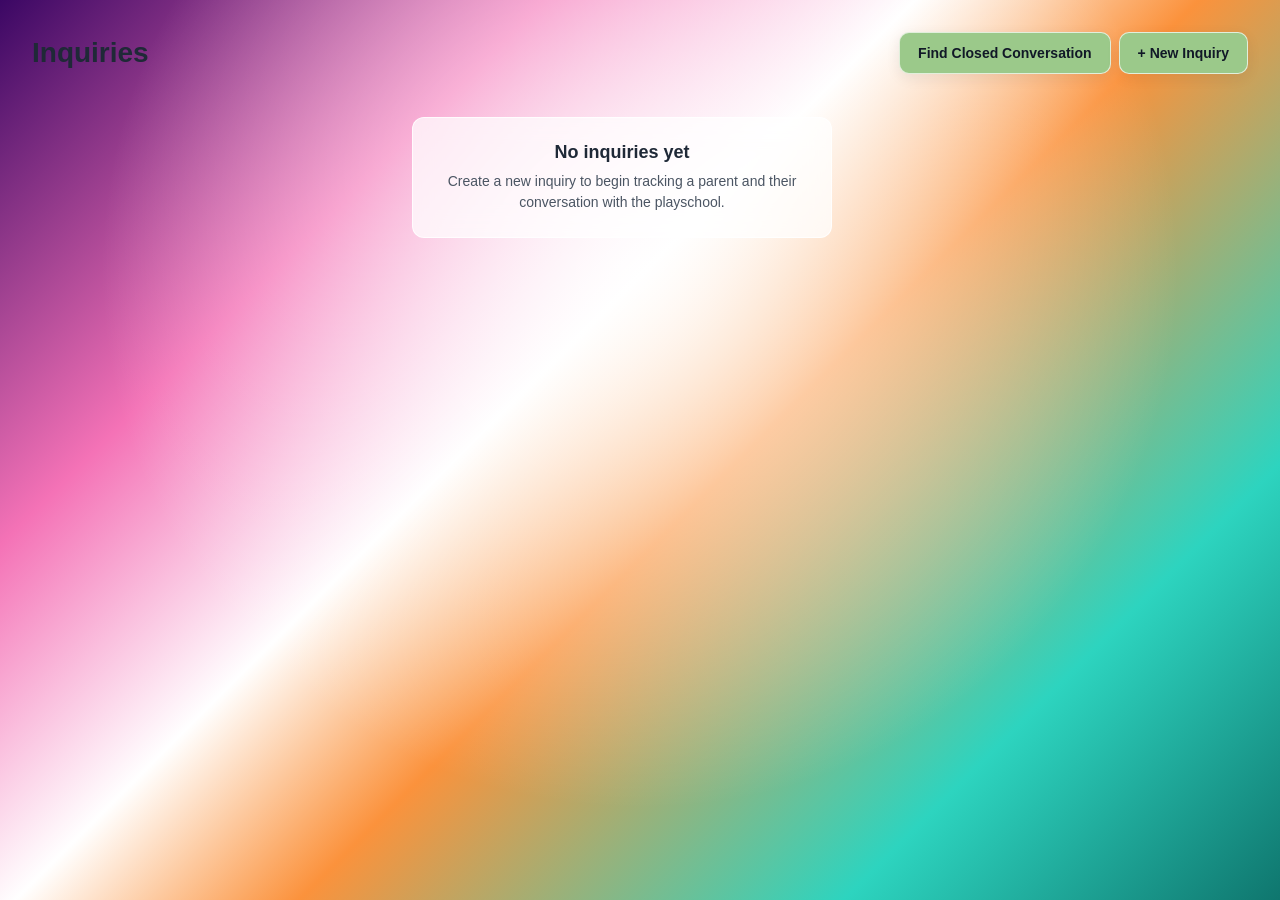
<file: inquiry.html>
<!DOCTYPE html>
<html lang="en">

<head>

    <meta charset="UTF-8">

    <meta
        name="viewport"
        content="width=device-width, initial-scale=1.0"
    >

    <title>Inquiries</title>


    <!-- Shared Application Background -->

    <link
        rel="stylesheet"
        href="background.css"
    >


    <!-- Inquiry Page Styles -->

    <link
        rel="stylesheet"
        href="inquiry.css"
    >


    <!-- Inquiry Cards -->

    <link
        rel="stylesheet"
        href="inquiry_cards.css"
    >


    <!-- Inquiry Gauge -->

    <link
        rel="stylesheet"
        href="inquiry_gauge.css"
    >


    <!-- New Inquiry Modal -->

    <link
        rel="stylesheet"
        href="inquiry_modal.css"
    >


    <!-- Inquiry Workspace -->

    <link
        rel="stylesheet"
        href="inquiry_workspace.css"
    >

</head>


<body>


    <!-- Shared Application Background -->

    <div
        class="app-background"
        aria-hidden="true"
    >

        <div class="gradient-overlay"></div>

    </div>


    <!-- Inquiry Application -->

    <main class="page">


        <!-- Page Header -->

        <header class="page-header">

            <h1 class="page-title">
                Inquiries
            </h1>


            <div class="page-header-actions">

                <button
                    id="lookupClosedButton"
                    class="lookup-closed-button"
                    type="button"
                >
                    Find Closed Conversation
                </button>


                <button
                    id="newInquiryButton"
                    class="new-inquiry-button"
                    type="button"
                >
                    + New Inquiry
                </button>

            </div>

        </header>


        <!-- Inquiry List -->

        <section
            id="inquiryPanel"
            class="inquiry-panel"
        >

            <div
                id="emptyState"
                class="empty-state"
            >

                <div class="empty-state-content">

                    <h2 class="empty-state-title">
                        Loading inquiries...
                    </h2>

                    <p class="empty-state-text">
                        Loading active inquiries.
                    </p>

                </div>

            </div>

        </section>

    </main>


    <!-- New Inquiry Modal -->

    <div
        id="inquiryModal"
        class="modal"
        aria-hidden="true"
    >

        <div
            class="modal-card"
            role="dialog"
            aria-modal="true"
            aria-labelledby="newInquiryTitle"
        >


            <!-- Modal Header -->

            <div class="modal-header">

                <div>

                    <h2 id="newInquiryTitle">
                        New Inquiry
                    </h2>

                    <p>
                        Enter the basic information for this inquiry.
                    </p>

                </div>


                <button
                    id="closeInquiryModal"
                    class="modal-close"
                    type="button"
                    aria-label="Close"
                >
                    ×
                </button>

            </div>


            <!-- Form -->

            <form
                id="inquiryForm"
                class="form"
            >

                <div class="form-group">

                    <label for="parentName">
                        Parent / Client Name
                    </label>

                    <input
                        type="text"
                        id="parentName"
                        name="parent_name"
                        placeholder="Enter parent or client name"
                        autocomplete="name"
                        required
                    >

                </div>


                <div class="form-group">

                    <label for="franchiseSelect">
                        Franchise / Branch
                    </label>

                    <select
                        id="franchiseSelect"
                        name="franchise_id"
                        required
                    >

                        <option value="">
                            Loading branches...
                        </option>

                    </select>

                </div>


                <div class="form-group">

                    <label for="source">
                        Source
                    </label>

                    <input
                        type="text"
                        id="source"
                        name="source"
                        value="Facebook"
                        readonly
                    >

                </div>

            </form>


            <!-- Modal Footer -->

            <div class="modal-footer">

                <button
                    id="cancelInquiryButton"
                    class="button-secondary"
                    type="button"
                >
                    Cancel
                </button>


                <button
                    id="createInquiryButton"
                    class="button-primary"
                    type="submit"
                    form="inquiryForm"
                >
                    Create Inquiry
                </button>

            </div>

        </div>

    </div>


    <!-- Inquiry Application -->

    <script
        type="module"
        src="inquiry.js"
    ></script>

</body>

</html>
</file>
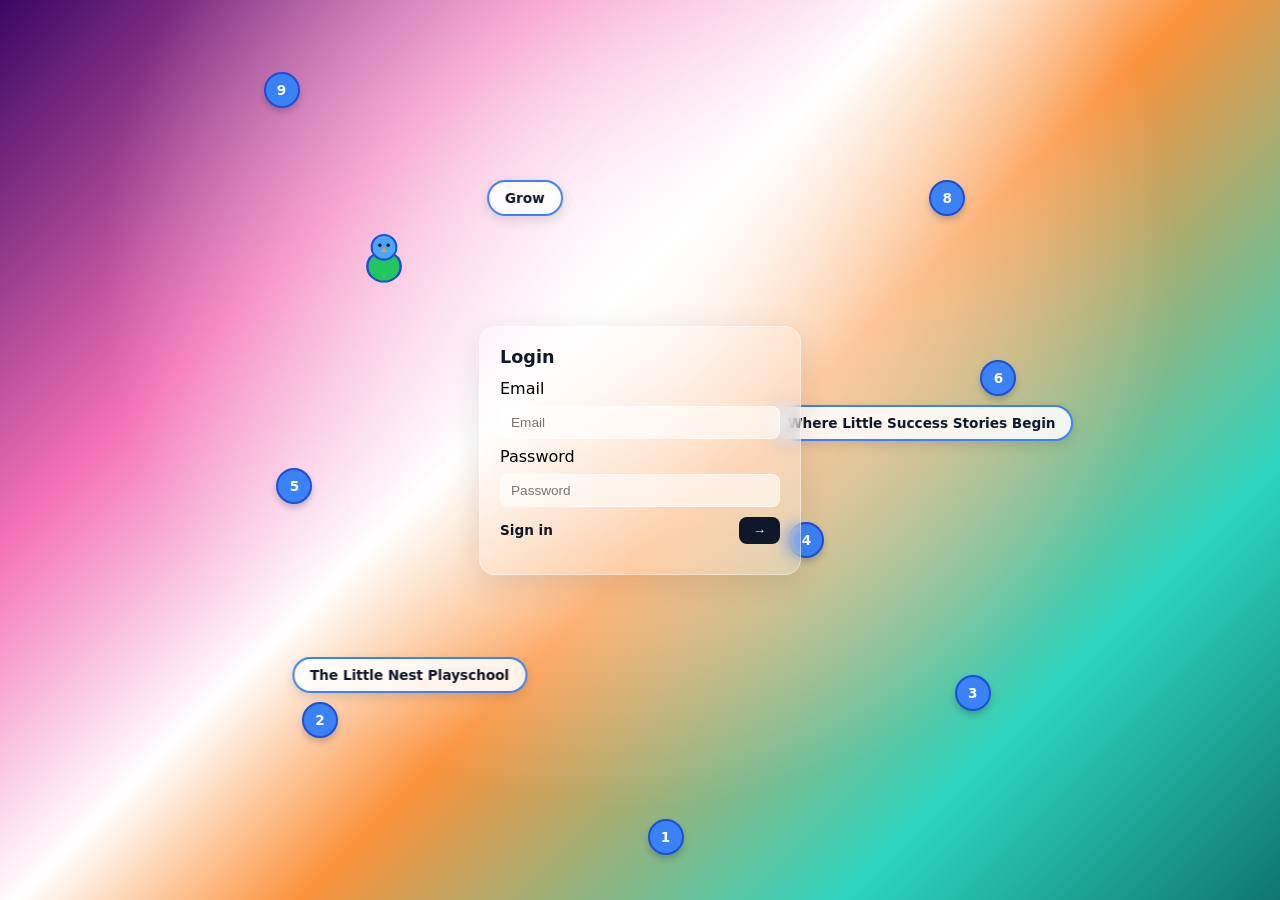
<file: login.html>
<!DOCTYPE html>
<html lang="en">
<head>

    <meta charset="UTF-8">

    <meta
        name="viewport"
        content="width=device-width, initial-scale=1.0"
    >

    <title>The Little Nest Playschool</title>

    <!-- Universal background first -->
    <link
        rel="stylesheet"
        href="background.css"
    >

    <!-- Page-specific login styles -->
    <link
        rel="stylesheet"
        href="login.css"
    >

    <!-- Shared character styles -->
    <link
        rel="stylesheet"
        href="characters.css"
    >

</head>


<body>


    <!-- Background Elements -->

    <div
        class="app-background"
        aria-hidden="true"
    >

        <div class="gradient-overlay"></div>

        <div class="login-stairs-bg"></div>

    </div>


    <!-- Text Nodes -->

    <div
        class="login-text-layer"
        aria-hidden="true"
    >

        <div
            id="text-slot-1"
            class="text-slot"
        >
            <div class="login-text-node">
                The Little Nest Playschool
            </div>
        </div>


        <div
            id="text-slot-2"
            class="text-slot"
        >
            <div class="login-text-node">
                Where Little Success Stories Begin
            </div>
        </div>


        <div
            id="text-slot-3"
            class="text-slot"
        >
            <div class="login-text-node">
                Grow
            </div>
        </div>

    </div>


    <!-- Character / Animation Nodes -->

    <div
        class="login-nodes-layer"
        aria-hidden="true"
    >

        <div
            id="slot-1"
            class="login-slot"
        >
            <div class="login-node">
                1
            </div>
        </div>


        <div
            id="slot-2"
            class="login-slot"
        >
            <div class="login-node">
                2
            </div>
        </div>


        <div
            id="slot-3"
            class="login-slot"
        >
            <div class="login-node">
                3
            </div>
        </div>


        <div
            id="slot-4"
            class="login-slot"
        >
            <div class="login-node">
                4
            </div>
        </div>


        <div
            id="slot-5"
            class="login-slot"
        >
            <div class="login-node">
                5
            </div>
        </div>


        <div
            id="slot-6"
            class="login-slot"
        >
            <div class="login-node">
                6
            </div>
        </div>


        <div
            id="slot-7"
            class="login-slot"
        >

            <div class="character">

                <object
                    id="bird7"
                    type="image/svg+xml"
                    data="babybird.svg"
                    aria-label="Pico"
                >
                </object>

            </div>

        </div>


        <div
            id="slot-8"
            class="login-slot"
        >
            <div class="login-node">
                8
            </div>
        </div>


        <div
            id="slot-9"
            class="login-slot"
        >
            <div class="login-node">
                9
            </div>
        </div>

    </div>


    <!-- Login -->

    <main class="login-container">

        <div class="login-card">

            <h1 class="form-section-title">
                Login
            </h1>


            <form
                id="loginForm"
                novalidate
            >

                <div class="login-input-group">

                    <label
                        for="email"
                        class="visually-hidden"
                    >
                        Email
                    </label>


                    <input
                        type="email"
                        id="email"
                        class="login-input"
                        placeholder="Email"
                        autocomplete="email"
                        inputmode="email"
                        required
                    >


                    <label
                        for="password"
                        class="visually-hidden"
                    >
                        Password
                    </label>


                    <input
                        type="password"
                        id="password"
                        class="login-input"
                        placeholder="Password"
                        autocomplete="current-password"
                        required
                    >

                </div>


                <div class="login-action-row">

                    <span
                        id="signInText"
                        class="sign-in-text"
                    >
                        Sign in
                    </span>


                    <button
                        id="loginButton"
                        type="submit"
                        class="btn-submit"
                        aria-label="Sign in"
                    >
                        →
                    </button>

                </div>


                <div
                    id="errorMessage"
                    role="alert"
                    aria-live="polite"
                    style="
                        color:red;
                        margin-top:10px;
                        font-size:0.8rem;
                    "
                >
                </div>

            </form>

        </div>

    </main>


    <script>

        const XANO_BASE_URL =
            'https://x8ki-letl-twmt.n7.xano.io/api:wtEDiEuV';


        /*
         * After successful authentication,
         * go to the inquiry application.
         */

        const LOGIN_DESTINATION =
            'inquiry.html';


        const loginForm =
            document.getElementById(
                'loginForm'
            );


        const loginButton =
            document.getElementById(
                'loginButton'
            );


        const signInText =
            document.getElementById(
                'signInText'
            );


        const errorMessage =
            document.getElementById(
                'errorMessage'
            );


        const emailInput =
            document.getElementById(
                'email'
            );


        const passwordInput =
            document.getElementById(
                'password'
            );


        clearPreviousSession();


        loginForm.addEventListener(
            'submit',
            handleLogin
        );


        function clearPreviousSession(){

            const sessionKeys = [

                'authToken',

                'userId',

                'admin_type_id',

                'teacher_id',

                'parent_id',

                'franchise_id',

                'franchise_name'

            ];


            sessionKeys.forEach(
                (key)=>{

                    localStorage.removeItem(
                        key
                    );

                }
            );


            sessionStorage.clear();

        }


        function setLoadingState(
            isLoading
        ){

            loginButton.disabled =
                isLoading;


            emailInput.disabled =
                isLoading;


            passwordInput.disabled =
                isLoading;


            signInText.textContent =
                isLoading
                    ? 'Opening The Little Nest...'
                    : 'Sign in';


            loginButton.textContent =
                isLoading
                    ? '…'
                    : '→';

        }


        function getUserId(
            data
        ){

            if(
                data.user_id
            ){

                return data.user_id;

            }


            if(
                data.user &&
                typeof data.user === 'object' &&
                data.user.id
            ){

                return data.user.id;

            }


            if(
                typeof data.user === 'number' ||
                typeof data.user === 'string'
            ){

                return data.user;

            }


            return '';

        }


        function getValue(
            data,
            topLevelKey,
            userKey = topLevelKey
        ){

            if(
                data[topLevelKey] !== undefined &&
                data[topLevelKey] !== null
            ){

                return data[topLevelKey];

            }


            if(
                data.user &&
                typeof data.user === 'object' &&
                data.user[userKey] !== undefined &&
                data.user[userKey] !== null
            ){

                return data.user[userKey];

            }


            return '';

        }


        function saveAuthenticatedSession(
            data
        ){

            const authToken =
                data.authToken ||
                data.auth_token ||
                data.token;


            if(!authToken){

                throw new Error(
                    'Login succeeded, but no authentication token was returned.'
                );

            }


            const userId =
                getUserId(
                    data
                );


            const values = {

                authToken,

                userId,

                admin_type_id:
                    getValue(
                        data,
                        'admin_type_id'
                    ),

                teacher_id:
                    getValue(
                        data,
                        'teacher_id'
                    ),

                parent_id:
                    getValue(
                        data,
                        'parent_id'
                    ),

                franchise_id:
                    getValue(
                        data,
                        'franchise_id'
                    ),

                franchise_name:
                    getValue(
                        data,
                        'franchise_name'
                    )

            };


            Object.entries(
                values
            ).forEach(
                ([key,value])=>{

                    localStorage.setItem(
                        key,

                        value === undefined ||
                        value === null
                            ? ''
                            : String(value)
                    );

                }
            );

        }


        async function handleLogin(
            event
        ){

            event.preventDefault();


            const email =
                emailInput.value.trim();


            const password =
                passwordInput.value;


            errorMessage.textContent =
                '';


            if(
                !email ||
                !password
            ){

                errorMessage.textContent =
                    'Please enter your email and password.';

                return;

            }


            setLoadingState(
                true
            );


            try{

                const response =
                    await fetch(

                        `${XANO_BASE_URL}/auth/login`,

                        {

                            method:
                                'POST',

                            headers: {

                                'Content-Type':
                                    'application/json',

                                'Accept':
                                    'application/json'

                            },

                            body:
                                JSON.stringify({

                                    email,

                                    password

                                })

                        }

                    );


                let data;


                try{

                    data =
                        await response.json();

                }
                catch{

                    throw new Error(
                        'The server returned an invalid response.'
                    );

                }


                if(
                    !response.ok
                ){

                    throw new Error(

                        data.message ||
                        data.error ||
                        'The email or password is incorrect.'

                    );

                }


                saveAuthenticatedSession(
                    data
                );


                window.location.replace(
                    LOGIN_DESTINATION
                );

            }
            catch(error){

                console.error(
                    'Login failed:',
                    error
                );


                errorMessage.textContent =

                    error instanceof Error
                        ? error.message
                        : 'Unable to sign in. Please try again.';


                setLoadingState(
                    false
                );


                passwordInput.focus();

            }

        }

    </script>


    <script
        src="characters.js"
    >
    </script>


</body>

</html>
</file>
<file: background.css>
/* background.css */
.app-background {
  position: fixed;
  top: 0;
  left: 0;
  width: 100vw;
  height: 100vh;
  z-index: -1;
  overflow: hidden;
  /* Vivid, high-contrast split gradient with sharper color transitions */
  background: linear-gradient(
    135deg, 
    #3b0764 0%, 
    #f472b6 25%, 
    #ffffff 42%, 
    #fb923c 55%, 
    #2dd4bf 80%, 
    #0f766e 100%
  );
}

.cloud-blob {
  position: absolute;
  border-radius: 40%;
  filter: blur(15px); /* Much tighter blur to create those distinct fuzzy boundary lines */
  pointer-events: none;
  opacity: 0.95;
}

/* Sharp, vivid pink cloud bank on the upper-left with a crisp edge against white */
.cloud-blob.top-left {
  top: -5%;
  left: -10%;
  width: 60vw;
  height: 50vh;
  background: radial-gradient(circle, rgba(255, 255, 255, 1) 0%, rgba(244, 114, 182, 0.95) 45%, rgba(219, 39, 119, 0.8) 75%, transparent 100%);
}

/* Sharp, vivid turquoise cloud bank on the upper-right with a distinct horizon/line */
.cloud-blob.top-right {
  top: 5%;
  right: -10%;
  width: 60vw;
  height: 50vh;
  background: radial-gradient(circle, rgba(255, 255, 255, 1) 0%, rgba(45, 212, 191, 0.95) 45%, rgba(13, 148, 136, 0.8) 75%, transparent 100%);
}

.gradient-overlay {
  position: absolute;
  top: 0;
  left: 0;
  width: 100%;
  height: 100%;
  background: radial-gradient(circle at 50% 30%, rgba(255, 255, 255, 0.85) 0%, transparent 60%);
  pointer-events: none;
}
</file>
<file: inquiry.css>
*{
    box-sizing:border-box;
}

/* PAGE */

body{
    margin:0;
    font-family:Arial,sans-serif;
    color:#1f2937;
}

.page{
    width:100%;
    max-width:1800px;
    margin:0 auto;
    padding:32px;
}

/* PAGE HEADER */

.page-header{
    display:flex;
    align-items:center;
    justify-content:space-between;
    margin-bottom:28px;
}

.page-title{
    margin:0;
    font-size:28px;
    font-weight:600;
}

.page-header-actions{
    display:flex;
    align-items:center;
    gap:8px;
}

/* PAGE BUTTONS */

.new-inquiry-button,
.lookup-closed-button{
    border-radius:10px;
    padding:12px 18px;
    font-size:14px;
    font-weight:600;
    cursor:pointer;
    color:#111827;
    background:#9bc98a;
    border:1px solid rgba(255,255,255,.7);
    box-shadow:0 4px 14px rgba(31,41,55,.08);
    transition:
        background .15s ease,
        transform .15s ease,
        box-shadow .15s ease;
}

.new-inquiry-button:hover,
.lookup-closed-button:hover{
    background:#a8d398;
    box-shadow:0 5px 16px rgba(31,41,55,.12);
}

.new-inquiry-button:active,
.lookup-closed-button:active{
    transform:scale(.97);
}

/* CLOSED LOOKUP MENU */

.closed-lookup-menu{
    position:fixed;
    top:82px;
    right:24px;
    width:330px;
    padding:16px;
    border:1px solid rgba(255,255,255,.72);
    border-radius:16px;
    background:rgba(255,255,255,.68);
    box-shadow:0 18px 45px rgba(31,41,55,.18);
    backdrop-filter:blur(18px);
    -webkit-backdrop-filter:blur(18px);
    opacity:0;
    visibility:hidden;
    transform:translateY(-8px);
    transition:
        opacity .18s ease,
        transform .18s ease,
        visibility .18s ease;
    z-index:1000;
}

.closed-lookup-menu.is-open{
    opacity:1;
    visibility:visible;
    transform:translateY(0);
}

.closed-lookup-header{
    display:flex;
    align-items:flex-start;
    justify-content:space-between;
    gap:12px;
}

.closed-lookup-header h3{
    margin:0;
    font-size:16px;
    font-weight:700;
    color:#1f2937;
}

.closed-lookup-header p{
    margin:3px 0 0;
    font-size:11px;
    color:#6b7280;
}

/* CLOSED LOOKUP CLOSE */

.closed-lookup-close{
    width:26px;
    height:26px;
    padding:0;
    border:1px solid rgba(255,255,255,.7);
    border-radius:8px;
    background:#9bc98a;
    color:#111827;
    font-size:18px;
    line-height:1;
    cursor:pointer;
    box-shadow:0 2px 7px rgba(31,41,55,.08);
}

.closed-lookup-close:hover{
    background:#a8d398;
}

/* CLOSED LOOKUP OPTIONS */

.closed-lookup-options{
    display:flex;
    gap:5px;
    margin-top:14px;
    padding:3px;
    border-radius:9px;
    background:rgba(255,255,255,.38);
}

.closed-lookup-mode{
    flex:1;
    padding:7px 8px;
    border:0;
    border-radius:7px;
    background:transparent;
    color:#6b7280;
    font:inherit;
    font-size:11px;
    font-weight:600;
    cursor:pointer;
}

.closed-lookup-mode.is-active{
    background:#9bc98a;
    color:#111827;
    box-shadow:0 2px 7px rgba(31,41,55,.08);
}

/* CLOSED LOOKUP SEARCH */

.closed-lookup-date-search,
.closed-lookup-name-search{
    margin-top:13px;
}

.closed-lookup-date-search label,
.closed-lookup-name-search label{
    display:block;
    margin-bottom:4px;
    font-size:10px;
    font-weight:600;
    color:#4b5563;
}

.closed-lookup-date-search input,
.closed-lookup-name-search input,
.closed-lookup-name-search select{
    width:100%;
    box-sizing:border-box;
    padding:8px 9px;
    border:1px solid rgba(107,114,128,.18);
    border-radius:8px;
    background:rgba(255,255,255,.58);
    color:#374151;
    font:inherit;
    font-size:11px;
    outline:none;
}

.closed-lookup-date-search input:focus,
.closed-lookup-name-search input:focus,
.closed-lookup-name-search select:focus{
    border-color:rgba(88,130,72,.4);
    background:rgba(255,255,255,.78);
}

.closed-lookup-date-search{
    display:grid;
    grid-template-columns:1fr 1fr;
    gap:5px 8px;
}

.closed-lookup-date-search label{
    margin-bottom:0;
}

.closed-lookup-date-search input{
    min-width:0;
}

.closed-lookup-search{
    grid-column:1 / -1;
    margin-top:3px;
    padding:8px 12px;
    border:1px solid rgba(255,255,255,.7);
    border-radius:8px;
    background:#9bc98a;
    color:#111827;
    font:inherit;
    font-size:11px;
    font-weight:600;
    cursor:pointer;
    box-shadow:0 2px 7px rgba(31,41,55,.06);
}

.closed-lookup-search:hover{
    background:#a8d398;
}

.closed-lookup-search:disabled{
    opacity:.65;
    cursor:wait;
}

.closed-lookup-name-row{
    display:flex;
    gap:6px;
}

.closed-lookup-name-row input{
    flex:1;
}

.closed-lookup-name-row .closed-lookup-search{
    margin:0;
    flex:0 0 auto;
}

.closed-lookup-results{
    margin-top:14px;
    padding-top:12px;
    border-top:1px solid rgba(107,114,128,.12);
}

.closed-lookup-empty{
    padding:12px 5px;
    text-align:center;
    color:#6b7280;
    font-size:11px;
}

/* INQUIRY GRID */

.inquiry-panel{
    display:grid;
    grid-template-columns:repeat(auto-fill,160px);
    grid-auto-rows:max-content;
    align-items:start;
    justify-content:start;
    gap:10px;
    padding:0;
    background:transparent;
    border:0;
    min-height:0;
}

/* EMPTY STATE */

.empty-state{
    grid-column:1 / -1;
    min-height:150px;
    display:flex;
    align-items:center;
    justify-content:center;
    text-align:center;
}

.empty-state-content{
    max-width:420px;
    padding:24px;
    border-radius:12px;
    background:rgba(255,255,255,.72);
    backdrop-filter:blur(14px);
    -webkit-backdrop-filter:blur(14px);
    border:1px solid rgba(255,255,255,.8);
}

.empty-state-title{
    margin:0 0 8px;
    font-size:18px;
    font-weight:600;
}

.empty-state-text{
    margin:0;
    color:#4b5563;
    font-size:14px;
    line-height:1.5;
}

/* RESPONSIVE */

@media(max-width:600px){
    .page{
        padding:20px;
    }

    .page-header{
        align-items:flex-start;
        gap:16px;
    }

    .page-header-actions{
        flex-wrap:wrap;
        justify-content:flex-end;
    }

    .page-title{
        font-size:24px;
    }

    .new-inquiry-button,
    .lookup-closed-button{
        padding:10px 14px;
        white-space:nowrap;
    }
}

@media(max-width:420px){
    .page{
        padding:14px;
    }

    .inquiry-panel{
        grid-template-columns:repeat(auto-fill,160px);
    }

    .closed-lookup-menu{
        top:70px;
        right:14px;
        left:14px;
        width:auto;
    }
}
</file>
<file: inquiry_cards.css>
/* ==========================================
   INQUIRY CARD
========================================== */

.inquiry-card{
    width:160px;
    min-width:160px;
    height:84px;
    min-height:84px;
    padding:10px 8px 10px 12px;
    display:flex;
    align-items:center;
    justify-content:space-between;
    gap:6px;
    border:1px solid rgba(255,255,255,.85);
    border-radius:9px;
    background:rgba(224,242,216,.78);
    backdrop-filter:blur(14px);
    -webkit-backdrop-filter:blur(14px);
    box-shadow:0 3px 10px rgba(0,0,0,.08);
    cursor:pointer;
    overflow:hidden;
    transition:
        transform .15s ease,
        box-shadow .15s ease,
        background .15s ease;
}

.inquiry-card:hover{
    transform:translateY(-1px);
    background:rgba(232,246,226,.88);
    box-shadow:0 5px 14px rgba(0,0,0,.12);
}

/* ==========================================
   CARD CONTENT
========================================== */

.inquiry-card-content{
    min-width:0;
    flex:1;
}

.inquiry-card-name{
    margin:0;
    font-size:13px;
    line-height:1.3;
    font-weight:700;
    color:#111827;
    white-space:nowrap;
    overflow:hidden;
    text-overflow:ellipsis;
}

.inquiry-card-branch{
    margin-top:5px;
    color:#4b5563;
    font-size:11px;
    line-height:1.2;
    white-space:nowrap;
    overflow:hidden;
    text-overflow:ellipsis;
}

.inquiry-card-timer{
    margin-top:5px;
    color:#6b7280;
    font-size:10px;
    line-height:1.2;
    font-weight:500;
}

/* ==========================================
   CLOSE BUTTON
========================================== */

.inquiry-card-close{
    margin-top:6px;
    padding:3px 9px;
    border:1px solid rgba(255,255,255,.7);
    border-radius:7px;
    background:#9bc98a;
    color:#000000;
    font-family:inherit;
    font-size:10px;
    font-weight:600;
    line-height:1.2;
    cursor:pointer;
    box-shadow:0 2px 6px rgba(31,41,55,.06);
    transition:
        background .15s ease,
        border-color .15s ease,
        transform .15s ease;
}

.inquiry-card-close:hover{
    background:#a8d398;
    border-color:rgba(255,255,255,.85);
}

.inquiry-card-close:active{
    transform:scale(.96);
}

.inquiry-card-close:focus-visible{
    outline:2px solid rgba(88,130,72,.35);
    outline-offset:2px;
}
</file>
<file: inquiry_gauge.css>
/* ==========================================
   THREE-HOUR GAUGE
========================================== */

/*
    The gauge is NOT a normal clock.

    12 o'clock = 3 hours
    4 o'clock  = 1 hour
    8 o'clock  = 2 hours

    The numbers sit OUTSIDE the gauge.
*/


.inquiry-gauge{
    flex:
        0 0 42px;

    width:42px;

    height:42px;

    display:flex;

    align-items:center;

    justify-content:center;

    position:relative;
}


/* ==========================================
   GAUGE FACE
========================================== */

.inquiry-gauge-face{
    position:relative;

    width:34px;

    height:34px;

    border:
        1px solid
        rgba(
            31,
            41,
            55,
            .25
        );

    border-radius:50%;

    background:
        rgba(
            255,
            255,
            255,
            .12
        );
}


/* ==========================================
   GAUGE LABELS
========================================== */

.gauge-label{
    position:absolute;

    z-index:5;

    font-size:8px;

    line-height:1;

    font-weight:600;

    color:#6b7280;

    pointer-events:none;
}


/*
    3 hours
    12 o'clock

    Outside the top of the circle.
*/

.gauge-label-3{
    top:-8px;

    left:50%;

    transform:
        translateX(-50%);
}


/*
    1 hour
    4 o'clock

    Outside the lower-right
    of the circle.
*/

.gauge-label-1{
    right:-8px;

    bottom:1px;

    transform:none;
}


/*
    2 hours
    8 o'clock

    Outside the lower-left
    of the circle.
*/

.gauge-label-2{
    left:-8px;

    bottom:1px;

    transform:none;
}


/* ==========================================
   GAUGE HAND
========================================== */

.inquiry-gauge-hand{
    position:absolute;

    z-index:3;

    width:2px;

    height:12px;

    left:50%;

    bottom:50%;

    top:auto;

    transform-origin:
        50% 100%;

    background:#111827;

    border-radius:2px;

    transition:
        transform .4s ease;
}


/* ==========================================
   GAUGE CENTER
========================================== */

.inquiry-gauge-center{
    position:absolute;

    z-index:4;

    width:4px;

    height:4px;

    left:50%;

    top:50%;

    transform:
        translate(
            -50%,
            -50%
        );

    border-radius:50%;

    background:#111827;
}
</file>
<file: inquiry_modal.css>
/* ==========================================
   MODAL
========================================== */

.modal{
    position:fixed;
    inset:0;
    background:rgba(15,23,42,.35);
    display:none;
    align-items:center;
    justify-content:center;
    padding:24px;
    z-index:1000;
}

.modal.is-open{
    display:flex;
}

.modal-card{
    width:100%;
    max-width:620px;
    background:rgba(255,255,255,.88);
    backdrop-filter:blur(18px);
    -webkit-backdrop-filter:blur(18px);
    border:1px solid rgba(255,255,255,.9);
    border-radius:16px;
    box-shadow:0 20px 60px rgba(0,0,0,.2);
    overflow:hidden;
}

/* ==========================================
   MODAL HEADER
========================================== */

.modal-header{
    display:flex;
    align-items:flex-start;
    justify-content:space-between;
    padding:24px;
    border-bottom:1px solid rgba(0,0,0,.08);
}

.modal-header h2{
    margin:0;
    font-size:20px;
    font-weight:600;
}

.modal-header p{
    margin:6px 0 0;
    color:#6b7280;
    font-size:14px;
}

.modal-close{
    width:28px;
    height:28px;
    padding:0;
    border:0;
    border-radius:8px;
    background:#9bc98a;
    color:#000000;
    font-size:22px;
    line-height:1;
    cursor:pointer;
    transition:
        background .15s ease,
        transform .15s ease;
}

.modal-close:hover{
    background:#a8d398;
}

.modal-close:active{
    transform:scale(.96);
}

/* ==========================================
   FORM
========================================== */

.form{
    padding:24px;
}

.form-group{
    margin-bottom:18px;
}

.form-group label{
    display:block;
    margin-bottom:7px;
    font-size:13px;
    font-weight:600;
}

.form-group input,
.form-group select{
    width:100%;
    height:42px;
    padding:0 12px;
    border:1px solid #d1d5db;
    border-radius:8px;
    background:rgba(255,255,255,.75);
    font-size:14px;
    outline:none;
}

.form-group input:focus,
.form-group select:focus{
    border-color:#7fb66e;
}

/* ==========================================
   MODAL FOOTER
========================================== */

.modal-footer{
    display:flex;
    justify-content:flex-end;
    gap:10px;
    padding:18px 24px;
    border-top:1px solid rgba(0,0,0,.08);
}

.button-secondary,
.button-primary{
    border:0;
    border-radius:8px;
    padding:10px 16px;
    background:#9bc98a;
    color:#000000;
    font-size:14px;
    font-weight:600;
    cursor:pointer;
    transition:
        background .15s ease,
        transform .15s ease,
        box-shadow .15s ease;
}

.button-secondary:hover,
.button-primary:hover{
    background:#a8d398;
    box-shadow:0 4px 12px rgba(31,41,55,.1);
}

.button-secondary:active,
.button-primary:active{
    transform:scale(.97);
}

.button-primary:disabled{
    opacity:.6;
    cursor:not-allowed;
}
</file>
<file: inquiry_workspace.css>
/* ==========================================
   INQUIRY WORKSPACE
========================================== */

.inquiry-workspace{
    position:fixed;
    inset:0;

    z-index:1000;

    display:flex;
    align-items:center;
    justify-content:center;

    padding:24px;

    background:rgba(20,20,30,0.08);

    opacity:0;
    visibility:hidden;

    pointer-events:none;

    transition:
        opacity 0.18s ease,
        visibility 0.18s ease;
}


.inquiry-workspace.is-open{
    opacity:1;
    visibility:visible;

    pointer-events:auto;
}


/* ==========================================
   MAIN CONTAINER
========================================== */

.inquiry-workspace-container{
    width:min(
        760px,
        calc(100vw - 40px)
    );

    max-height:
        calc(100vh - 60px);

    display:flex;
    flex-direction:column;

    overflow:hidden;

    border:
        1px solid
        rgba(255,255,255,0.75);

    border-radius:22px;

    background:
        linear-gradient(
            135deg,
            rgba(255,255,255,0.88),
            rgba(255,255,255,0.70)
        );

    backdrop-filter:
        blur(24px);

    -webkit-backdrop-filter:
        blur(24px);

    box-shadow:
        0 24px 70px
        rgba(0,0,0,0.20);

}


/* ==========================================
   HEADER
========================================== */

.inquiry-workspace-header{
    min-height:64px;

    display:flex;
    align-items:center;
    justify-content:space-between;

    padding:
        13px
        18px
        11px
        20px;

    border-bottom:
        1px solid
        rgba(0,0,0,0.08);
}


.inquiry-workspace-header-info{
    min-width:0;
}


.inquiry-workspace-name{
    margin:0;

    font-size:18px;
    line-height:1.2;

    font-weight:700;

    color:#172033;

    white-space:nowrap;
    overflow:hidden;
    text-overflow:ellipsis;
}


.inquiry-workspace-branch{
    margin:
        3px
        0
        0;

    font-size:12px;
    line-height:1.2;

    color:#667085;
}


.inquiry-workspace-close{
    width:30px;
    height:30px;

    flex:0 0 30px;

    display:flex;
    align-items:center;
    justify-content:center;

    margin-left:16px;

    border:
        1px solid
        rgba(0,0,0,0.10);

    border-radius:9px;

    background:
        rgba(220,245,224,0.75);

    color:#263238;

    font-size:18px;
    line-height:1;

    cursor:pointer;

    transition:
        background 0.15s ease,
        transform 0.15s ease;
}


.inquiry-workspace-close:hover{
    background:
        rgba(205,239,210,0.95);

    transform:scale(1.04);
}


/* ==========================================
   INDICATORS
========================================== */

.inquiry-workspace-indicators-section{
    padding:
        11px
        18px
        12px;

    border-bottom:
        1px solid
        rgba(0,0,0,0.07);
}


.inquiry-workspace-indicators{
    display:flex;
    flex-wrap:wrap;

    gap:6px;
}


.inquiry-workspace-indicator{
    display:inline-flex;
    align-items:center;

    gap:6px;

    min-height:26px;

    padding:
        5px
        9px;

    border:
        1px solid
        rgba(120,130,145,0.20);

    border-radius:999px;

    background:
        rgba(255,255,255,0.68);

    color:#4b5565;

    font-size:10px;
    font-weight:600;

    line-height:1;

    white-space:nowrap;

    transition:
        background 0.15s ease,
        border-color 0.15s ease,
        color 0.15s ease;
}


.inquiry-workspace-indicator-status{
    width:7px;
    height:7px;

    flex:0 0 7px;

    border-radius:50%;

    background:
        #ffffff;

    border:
        1px solid
        rgba(90,100,110,0.35);

    box-shadow:
        0 1px 2px
        rgba(0,0,0,0.08);
}


.inquiry-workspace-indicator.is-active{
    background:
        rgba(174,222,165,0.82);

    border-color:
        rgba(120,180,110,0.55);

    color:#29432a;
}


.inquiry-workspace-indicator.is-active
.inquiry-workspace-indicator-status{
    background:
        #62b95b;

    border-color:
        #4b9f48;
}


/* ==========================================
   CONVERSATION HISTORY
========================================== */

.inquiry-workspace-history-section{
    padding:0;

    min-height:0;

    border-bottom:
        1px solid
        rgba(0,0,0,0.07);
}


.inquiry-workspace-history{
    height:230px;

    overflow-y:auto;

    padding:16px 18px;

    background:
        rgba(255,255,255,0.28);
}


.inquiry-workspace-history::-webkit-scrollbar{
    width:7px;
}


.inquiry-workspace-history::-webkit-scrollbar-track{
    background:transparent;
}


.inquiry-workspace-history::-webkit-scrollbar-thumb{
    background:
        rgba(100,110,120,0.22);

    border-radius:10px;
}


.inquiry-workspace-history-empty{
    min-height:100%;

    display:flex;
    align-items:center;
    justify-content:center;

    color:#7b8492;

    font-size:12px;
}


/* ==========================================
   BUILDER
========================================== */

.inquiry-workspace-builder{
    padding:
        12px
        18px
        16px;
}


.inquiry-workspace-builder-label{
    display:block;

    margin:
        0
        0
        6px
        2px;

    color:#344054;

    font-size:11px;
    font-weight:700;
}


/* ==========================================
   MESSAGE ROW
========================================== */

.inquiry-workspace-message-row{
    display:flex;
    align-items:stretch;

    gap:9px;
}


.inquiry-workspace-message-input{
    flex:1;

    min-width:0;

    height:48px;

    resize:none;

    padding:
        9px
        11px;

    border:
        1px solid
        rgba(120,130,145,0.22);

    border-radius:10px;

    background:
        rgba(255,255,255,0.72);

    color:#172033;

    font-family:inherit;

    font-size:12px;
    line-height:15px;

    outline:none;

    box-sizing:border-box;
}


.inquiry-workspace-message-input::placeholder{
    color:#8a919c;
}


.inquiry-workspace-message-input:focus{
    border-color:
        rgba(95,145,110,0.55);

    box-shadow:
        0 0 0 2px
        rgba(110,170,120,0.10);
}


.inquiry-workspace-classify{
    flex:
        0 0 auto;

    align-self:stretch;

    min-width:112px;

    padding:
        0
        15px;

    border:
        1px solid
        rgba(80,100,85,0.45);

    border-radius:10px;

    background:
        rgba(221,242,221,0.88);

    color:#26382a;

    font-family:inherit;

    font-size:11px;
    font-weight:700;

    cursor:pointer;

    transition:
        background 0.15s ease,
        transform 0.15s ease;
}


.inquiry-workspace-classify:hover{
    background:
        rgba(205,235,205,0.98);

    transform:translateY(-1px);
}


/* ==========================================
   SUGGESTIONS
========================================== */

.inquiry-workspace-suggestions{
    min-height:68px;

    margin-top:10px;

    padding:
        9px
        11px;

    border:
        1px solid
        rgba(120,130,145,0.16);

    border-radius:10px;

    background:
        rgba(255,255,255,0.34);
}


.inquiry-workspace-suggestions-title{
    margin-bottom:5px;

    color:#667085;

    font-size:10px;
    font-weight:700;
}


.inquiry-workspace-suggestions-content{
    min-height:35px;
}


/* ==========================================
   MOBILE
========================================== */

@media(
    max-width:600px
){

    .inquiry-workspace{
        padding:12px;
    }


    .inquiry-workspace-container{
        width:100%;

        max-height:
            calc(100vh - 24px);

        border-radius:18px;
    }


    .inquiry-workspace-indicator{
        font-size:9px;
    }


    .inquiry-workspace-history{
        height:200px;
    }


    .inquiry-workspace-classify{
        min-width:100px;

        padding:
            0
            10px;
    }

}
</file>
<file: login.css>
/* login.css */

body, html {
    margin: 0;
    padding: 0;
    width: 100%;
    height: 100%;
    overflow: hidden;
    font-family: system-ui, -apple-system, BlinkMacSystemFont, 'Segoe UI', Roboto, sans-serif;
}

/* Background Layer Setup (Relying purely on background.css for universal background) */
.app-background {
    position: fixed;
    top: 0;
    left: 0;
    width: 100vw;
    height: 100vh;
    z-index: 0;
}

.login-stairs-bg {
    display: none;
}

/* Centered Transparent Card Container */
.login-container {
    position: relative;
    z-index: 10;
    width: 100%;
    height: 100vh;
    display: flex;
    align-items: center;
    justify-content: center;
    pointer-events: none;
}

.login-card {
    pointer-events: auto;
    background: rgba(255, 255, 255, 0.25);
    backdrop-filter: blur(8px);
    -webkit-backdrop-filter: blur(8px);
    border: 1px solid rgba(255, 255, 255, 0.4);
    padding: 20px;
    border-radius: 16px;
    width: 100%;
    max-width: 280px;
    box-shadow: 0 8px 32px rgba(0, 0, 0, 0.1);
}

.form-section-title {
    font-size: 1.1rem;
    font-weight: 800;
    color: #0f172a;
    margin-top: 0;
    margin-bottom: 12px;
}

.login-input-group {
    display: flex;
    flex-direction: column;
    gap: 8px;
    margin-bottom: 10px;
}

.login-input {
    width: 100%;
    padding: 8px 10px;
    border-radius: 8px;
    border: 1px solid rgba(255, 255, 255, 0.6);
    background: rgba(255, 255, 255, 0.6);
    font-size: 0.85rem;
    box-sizing: border-box;
    outline: none;
    transition: all 0.2s ease;
}

.login-input:focus {
    border-color: #3b82f6;
    background: rgba(255, 255, 255, 0.85);
}

.login-action-row {
    display: flex;
    align-items: center;
    justify-content: space-between;
    margin-top: 6px;
}

.sign-in-text {
    font-size: 0.85rem;
    font-weight: 700;
    color: #0f172a;
}

.btn-submit {
    background: #0f172a;
    color: #ffffff;
    border: none;
    padding: 6px 14px;
    border-radius: 8px;
    font-weight: bold;
    cursor: pointer;
    transition: background 0.2s ease;
}

.btn-submit:hover {
    background: #1e293b;
}

/* ==========================================
   1. THREE TEXT NODES SECTION
   ========================================== */
.login-text-layer {
    position: absolute;
    top: 0;
    left: 0;
    width: 100%;
    height: 100%;
    z-index: 6;
    pointer-events: none;
}

.text-slot {
    position: absolute;
    transform: translate(-50%, 50%);
    pointer-events: auto;
}

/* Text Node Slot Coordinates */
#text-slot-1 { bottom: 25%; left: 32%; }
#text-slot-2 { bottom: 53%; left: 72%; }
#text-slot-3 { bottom: 78%; left: 41%; }

/* Text Pill Styling */
.login-text-node {
    padding: 8px 16px;
    background: rgba(255, 255, 255, 0.85);
    border: 2px solid #3b82f6;
    border-radius: 20px;
    font-weight: 800;
    font-size: 0.85rem;
    color: #0f172a;
    box-shadow: 0 4px 12px rgba(0, 0, 0, 0.12);
    backdrop-filter: blur(4px);
    white-space: nowrap;
}

/* ==========================================
   2. NINE CHARACTER / ANIMATION NODES SECTION
   ========================================== */
.login-nodes-layer {
    position: absolute;
    top: 0;
    left: 0;
    width: 100%;
    height: 100%;
    z-index: 5;
    pointer-events: none;
}

.login-slot {
    position: absolute;
    transform: translate(-50%, 50%);
    pointer-events: auto;
}

/* 9 Stair Node Coordinates */
#slot-1 { bottom: 7%;  left: 52%; }
#slot-2 { bottom: 20%; left: 25%; }
#slot-3 { bottom: 23%; left: 76%; }
#slot-4 { bottom: 40%; left: 63%; }
#slot-5 { bottom: 46%; left: 23%; }
#slot-6 { bottom: 58%; left: 78%; }
#slot-7 { bottom: 71%; left: 30%; }
#slot-8 { bottom: 78%; left: 74%; }
#slot-9 { bottom: 90%; left: 22%; }

/* Base Character/Node Styling */
.login-node {
    width: 32px;
    height: 32px;
    background-color: #3b82f6;
    border: 2px solid #1d4ed8;
    border-radius: 50%;
    display: flex;
    align-items: center;
    justify-content: center;
    font-weight: 700;
    font-size: 0.85rem;
    color: #ffffff;
    box-shadow: 0 4px 6px rgba(0, 0, 0, 0.2);
    cursor: pointer;
    transition: transform 0.2s ease;
}

.login-node:hover {
    transform: scale(1.1);
}
</file>
<file: characters.css>
.character {

    width:70px;
    height:70px;

    position:relative;

}

.character img,
.character object{

    width:100%;
    height:100%;

}
</file>
